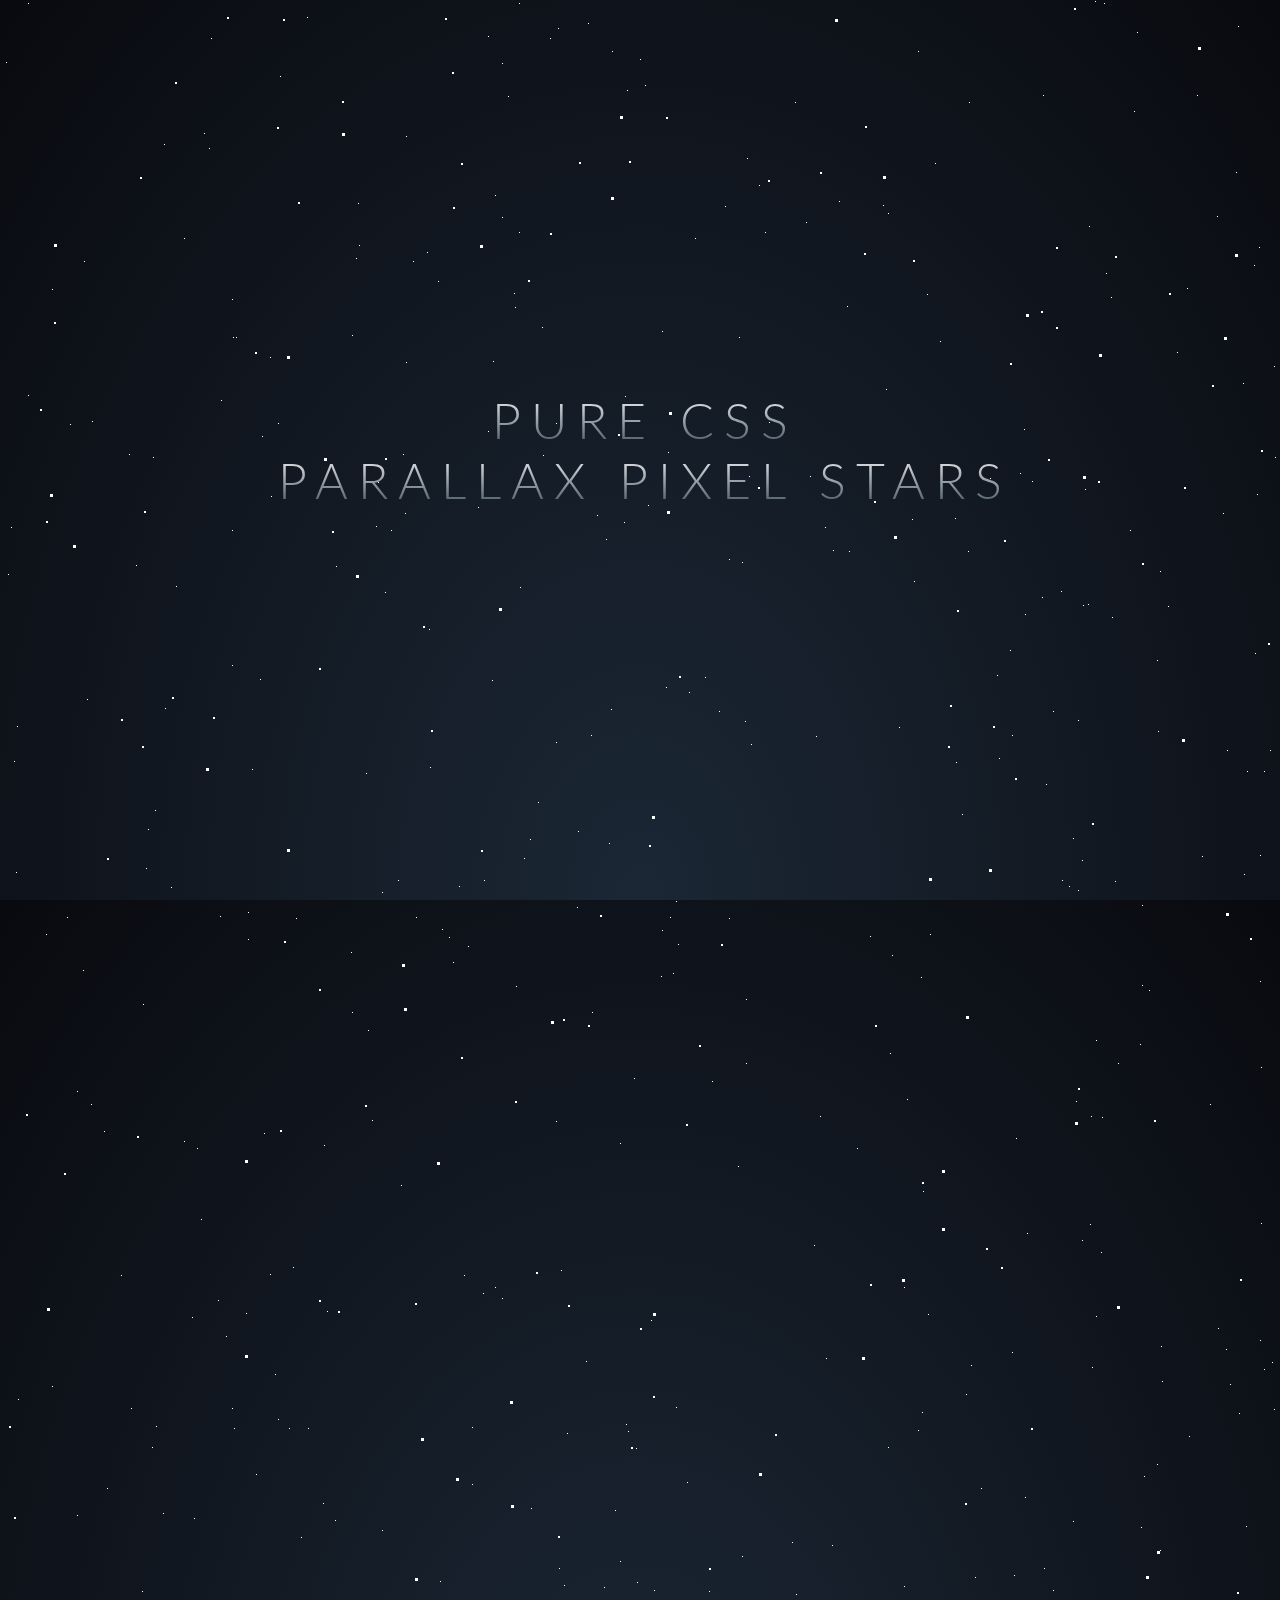
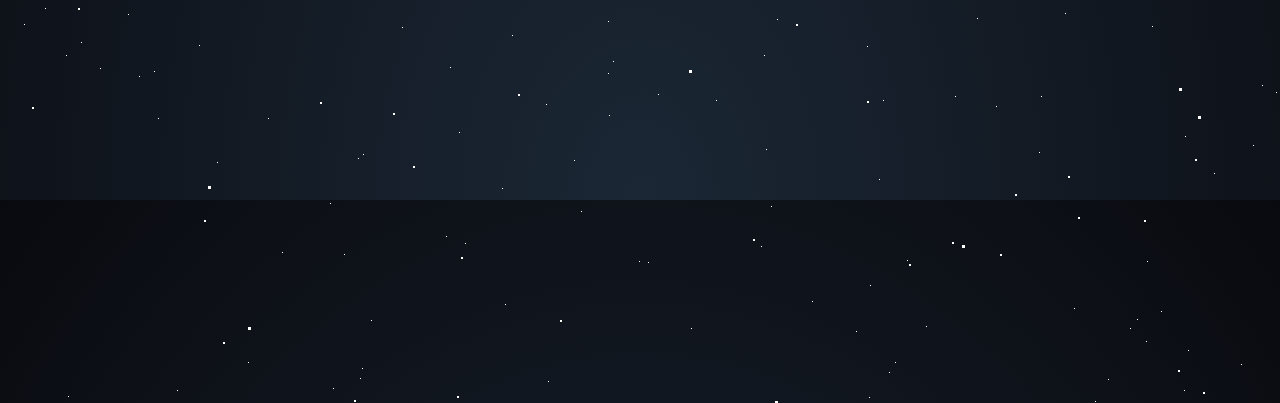
<file: par-stars/index.html>
<!DOCTYPE html>
<html >
  <head>
    <meta charset="UTF-8">
    <title>Parallax Star background in CSS</title>
    <script src="http://s.codepen.io/assets/libs/modernizr.js" type="text/javascript"></script>


    
    <link rel="stylesheet" href="css/normalize.css">

    
        <style>
      /* NOTE: The styles were added inline because Prefixfree needs access to your styles and they must be inlined if they are on local disk! */
      html {
  height: 100%;
  background: radial-gradient(ellipse at bottom, #1b2735 0%, #090a0f 100%);
  overflow: hidden;
}

#stars {
  width: 1px;
  height: 1px;
  background: transparent;
  box-shadow: 1685px 899px #FFF , 1188px 1950px #FFF , 1137px 32px #FFF , 1096px 1316px #FFF , 1997px 181px #FFF , 52px 1386px #FFF , 139px 1676px #FFF , 648px 1862px #FFF , 542px 327px #FFF , 742px 1556px #FFF , 1372px 207px #FFF , 359px 245px #FFF , 1535px 1487px #FFF , 1343px 1574px #FFF , 1108px 1979px #FFF , 628px 1431px #FFF , 1073px 838px #FFF , 729px 559px #FFF , 472px 1484px #FFF , 975px 1577px #FFF , 1584px 859px #FFF , 962px 814px #FFF , 1104px 3px #FFF , 1989px 1690px #FFF , 278px 1419px #FFF , 1157px 660px #FFF , 163px 1513px #FFF , 1044px 1568px #FFF , 1667px 221px #FFF , 890px 1053px #FFF , 226px 1336px #FFF , 1106px 273px #FFF , 1158px 731px #FFF , 1576px 1991px #FFF , 676px 901px #FFF , 613px 1661px #FFF , 833px 550px #FFF , 640px 59px #FFF , 591px 735px #FFF , 1921px 970px #FFF , 104px 1131px #FFF , 1894px 161px #FFF , 578px 831px #FFF , 1357px 309px #FFF , 264px 1133px #FFF , 148px 829px #FFF , 478px 507px #FFF , 1945px 1407px #FFF , 1777px 108px #FFF , 1947px 186px #FFF , 670px 917px #FFF , 1331px 1972px #FFF , 1317px 307px #FFF , 608px 1673px #FFF , 1157px 1464px #FFF , 1760px 782px #FFF , 615px 1510px #FFF , 1046px 784px #FFF , 289px 1428px #FFF , 1851px 1948px #FFF , 899px 727px #FFF , 1958px 1758px #FFF , 1073px 1521px #FFF , 1130px 530px #FFF , 729px 918px #FFF , 520px 587px #FFF , 1361px 1767px #FFF , 926px 1926px #FFF , 442px 929px #FFF , 382px 1530px #FFF , 1551px 1982px #FFF , 308px 1428px #FFF , 1484px 1428px #FFF , 1898px 1798px #FFF , 1324px 1682px #FFF , 143px 1004px #FFF , 1236px 172px #FFF , 1672px 1744px #FFF , 1243px 383px #FFF , 301px 1537px #FFF , 358px 1758px #FFF , 1783px 371px #FFF , 502px 1788px #FFF , 84px 261px #FFF , 1319px 175px #FFF , 11px 527px #FFF , 1460px 642px #FFF , 1062px 880px #FFF , 1085px 489px #FFF , 795px 102px #FFF , 307px 17px #FFF , 524px 858px #FFF , 1931px 1158px #FFF , 1516px 1224px #FFF , 604px 1587px #FFF , 1342px 1321px #FFF , 1755px 1557px #FFF , 826px 1358px #FFF , 1032px 481px #FFF , 155px 810px #FFF , 1480px 1713px #FFF , 1623px 1322px #FFF , 165px 708px #FFF , 128px 1614px #FFF , 248px 939px #FFF , 335px 1520px #FFF , 606px 539px #FFF , 1293px 1492px #FFF , 636px 1448px #FFF , 1115px 881px #FFF , 176px 586px #FFF , 742px 562px #FFF , 164px 144px #FFF , 1210px 1104px #FFF , 1730px 1186px #FFF , 352px 1012px #FFF , 472px 1427px #FFF , 1967px 1810px #FFF , 1925px 995px #FFF , 232px 1408px #FFF , 639px 1861px #FFF , 100px 1668px #FFF , 1973px 1392px #FFF , 146px 868px #FFF , 921px 977px #FFF , 637px 1582px #FFF , 1828px 958px #FFF , 1411px 722px #FFF , 358px 203px #FFF , 1494px 330px #FFF , 1960px 86px #FFF , 1976px 1173px #FFF , 1091px 1116px #FFF , 999px 758px #FFF , 546px 1704px #FFF , 548px 1981px #FFF , 990px 478px #FFF , 1111px 297px #FFF , 483px 1293px #FFF , 1339px 42px #FFF , 427px 252px #FFF , 746px 999px #FFF , 402px 1627px #FFF , 634px 1078px #FFF , 270px 1274px #FFF , 1896px 1577px #FFF , 1187px 288px #FFF , 907px 1099px #FFF , 574px 1760px #FFF , 324px 1145px #FFF , 1262px 1685px #FFF , 1629px 365px #FFF , 611px 709px #FFF , 323px 1503px #FFF , 847px 306px #FFF , 857px 1148px #FFF , 330px 1803px #FFF , 154px 1671px #FFF , 92px 421px #FFF , 922px 1412px #FFF , 1887px 303px #FFF , 464px 1275px #FFF , 1270px 750px #FFF , 746px 1063px #FFF , 739px 337px #FFF , 1521px 646px #FFF , 907px 1860px #FFF , 1238px 26px #FFF , 662px 331px #FFF , 91px 1104px #FFF , 940px 341px #FFF , 867px 1646px #FFF , 825px 527px #FFF , 153px 457px #FFF , 1160px 1550px #FFF , 1524px 1808px #FFF , 1631px 484px #FFF , 1549px 1257px #FFF , 1112px 617px #FFF , 609px 1715px #FFF , 1821px 1356px #FFF , 1916px 505px #FFF , 1604px 1950px #FFF , 1149px 990px #FFF , 530px 839px #FFF , 465px 1843px #FFF , 1735px 1541px #FFF , 220px 916px #FFF , 738px 1166px #FFF , 385px 592px #FFF , 564px 1585px #FFF , 1979px 1199px #FFF , 1840px 731px #FFF , 142px 1591px #FFF , 597px 515px #FFF , 1276px 1692px #FFF , 1294px 1671px #FFF , 1381px 604px #FFF , 1785px 1601px #FFF , 177px 1990px #FFF , 658px 1694px #FFF , 282px 1852px #FFF , 1041px 1696px #FFF , 879px 1779px #FFF , 977px 1618px #FFF , 508px 96px #FFF , 514px 293px #FFF , 260px 679px #FFF , 362px 1968px #FFF , 769px 422px #FFF , 689px 408px #FFF , 218px 1300px #FFF , 956px 762px #FFF , 816px 736px #FFF , 77px 1515px #FFF , 556px 423px #FFF , 1247px 771px #FFF , 712px 1081px #FFF , 1538px 1562px #FFF , 651px 1320px #FFF , 519px 3px #FFF , 1367px 982px #FFF , 930px 934px #FFF , 1615px 225px #FFF , 83px 970px #FFF , 1118px 1063px #FFF , 199px 1645px #FFF , 1101px 1252px #FFF , 1334px 106px #FFF , 1744px 1808px #FFF , 493px 361px #FFF , 1796px 1391px #FFF , 719px 711px #FFF , 1741px 895px #FFF , 1142px 985px #FFF , 1053px 711px #FFF , 661px 976px #FFF , 1095px 1px #FFF , 1874px 1552px #FFF , 869px 1997px #FFF , 1713px 1571px #FFF , 806px 222px #FFF , 1574px 1851px #FFF , 1147px 1861px #FFF , 459px 1732px #FFF , 1140px 1044px #FFF , 745px 721px #FFF , 1644px 1661px #FFF , 1686px 929px #FFF , 1274px 1409px #FFF , 1595px 82px #FFF , 270px 357px #FFF , 1260px 981px #FFF , 1253px 1745px #FFF , 556px 742px #FFF , 1399px 1111px #FFF , 1241px 1964px #FFF , 488px 431px #FFF , 577px 907px #FFF , 1246px 1526px #FFF , 1043px 95px #FFF , 1723px 504px #FFF , 1731px 1844px #FFF , 363px 1754px #FFF , 438px 281px #FFF , 1343px 87px #FFF , 1230px 1384px #FFF , 1715px 1812px #FFF , 1407px 564px #FFF , 1599px 824px #FFF , 620px 1143px #FFF , 1042px 597px #FFF , 543px 455px #FFF , 1347px 190px #FFF , 1914px 527px #FFF , 391px 530px #FFF , 1712px 967px #FFF , 1587px 831px #FFF , 1970px 1992px #FFF , 1146px 1941px #FFF , 1538px 1512px #FFF , 1385px 989px #FFF , 1919px 213px #FFF , 1706px 1629px #FFF , 1283px 1256px #FFF , 515px 307px #FFF , 1144px 1476px #FFF , 1805px 1726px #FFF , 761px 1846px #FFF , 705px 677px #FFF , 1779px 1566px #FFF , 1016px 1138px #FFF , 1264px 1369px #FFF , 372px 1120px #FFF , 1141px 1527px #FFF , 608px 1621px #FFF , 1264px 771px #FFF , 1541px 317px #FFF , 849px 551px #FFF , 645px 85px #FFF , 1257px 494px #FFF , 1477px 319px #FFF , 1452px 1051px #FFF , 1082px 860px #FFF , 152px 1447px #FFF , 673px 973px #FFF , 66px 1655px #FFF , 1685px 1715px #FFF , 895px 1962px #FFF , 1969px 892px #FFF , 502px 217px #FFF , 588px 23px #FFF , 1202px 856px #FFF , 1710px 1528px #FFF , 1130px 1928px #FFF , 262px 436px #FFF , 136px 565px #FFF , 870px 936px #FFF , 1074px 1908px #FFF , 1311px 717px #FFF , 966px 1394px #FFF , 449px 937px #FFF , 1259px 247px #FFF , 1863px 858px #FFF , 725px 206px #FFF , 678px 944px #FFF , 1918px 1523px #FFF , 812px 1901px #FFF , 1984px 1859px #FFF , 87px 699px #FFF , 28px 395px #FFF , 217px 1762px #FFF , 405px 513px #FFF , 1945px 409px #FFF , 1438px 493px #FFF , 1244px 874px #FFF , 1039px 1752px #FFF , 870px 1885px #FFF , 1331px 72px #FFF , 1817px 1930px #FFF , 158px 1718px #FFF , 1415px 1224px #FFF , 1709px 842px #FFF , 129px 454px #FFF , 1161px 1346px #FFF , 495px 1287px #FFF , 45px 1608px #FFF , 1658px 1234px #FFF , 204px 133px #FFF , 171px 887px #FFF , 356px 258px #FFF , 280px 76px #FFF , 1545px 792px #FFF , 1822px 1549px #FFF , 450px 1667px #FFF , 296px 918px #FFF , 1088px 604px #FFF , 716px 1700px #FFF , 236px 337px #FFF , 197px 1148px #FFF , 46px 934px #FFF , 516px 986px #FFF , 892px 955px #FFF , 624px 522px #FFF , 248px 1962px #FFF , 550px 38px #FFF , 1698px 1338px #FFF , 488px 36px #FFF , 1835px 1331px #FFF , 558px 28px #FFF , 1289px 1682px #FFF , 997px 675px #FFF , 1272px 1362px #FFF , 1840px 1799px #FFF , 1919px 1707px #FFF , 747px 158px #FFF , 382px 892px #FFF , 278px 423px #FFF , 971px 1365px #FFF , 1978px 674px #FFF , 1812px 925px #FFF , 1347px 717px #FFF , 1653px 622px #FFF , 14px 761px #FFF , 1591px 1647px #FFF , 1482px 1519px #FFF , 1261px 1223px #FFF , 1025px 1497px #FFF , 378px 482px #FFF , 981px 1488px #FFF , 1053px 1590px #FFF , 1783px 894px #FFF , 625px 396px #FFF , 1864px 1985px #FFF , 1352px 395px #FFF , 996px 1706px #FFF , 969px 102px #FFF , 233px 337px #FFF , 886px 389px #FFF , 1458px 887px #FFF , 766px 1749px #FFF , 1545px 1935px #FFF , 484px 880px #FFF , 1420px 837px #FFF , 1025px 614px #FFF , 1217px 216px #FFF , 1728px 382px #FFF , 192px 1317px #FFF , 1673px 1903px #FFF , 1314px 1748px #FFF , 1404px 1123px #FFF , 211px 38px #FFF , 1142px 905px #FFF , 1443px 787px #FFF , 351px 952px #FFF , 1239px 1413px #FFF , 194px 1518px #FFF , 1308px 1231px #FFF , 1260px 1340px #FFF , 689px 692px #FFF , 1608px 174px #FFF , 1421px 958px #FFF , 446px 1836px #FFF , 271px 496px #FFF , 1876px 1096px #FFF , 1830px 456px #FFF , 1609px 1395px #FFF , 810px 476px #FFF , 759px 185px #FFF , 1303px 1050px #FFF , 556px 1121px #FFF , 1986px 1986px #FFF , 1302px 982px #FFF , 1712px 1597px #FFF , 1880px 1096px #FFF , 1020px 473px #FFF , 24px 1624px #FFF , 1854px 1612px #FFF , 764px 1655px #FFF , 1652px 297px #FFF , 360px 1978px #FFF , 668px 452px #FFF , 406px 362px #FFF , 403px 454px #FFF , 221px 400px #FFF , 883px 1700px #FFF , 184px 238px #FFF , 1686px 1595px #FFF , 1969px 697px #FFF , 1227px 750px #FFF , 1588px 1973px #FFF , 1896px 698px #FFF , 1938px 1909px #FFF , 502px 1298px #FFF , 1673px 553px #FFF , 918px 1430px #FFF , 248px 912px #FFF , 883px 205px #FFF , 505px 1904px #FFF , 559px 1568px #FFF , 1845px 1806px #FFF , 1012px 1352px #FFF , 1325px 884px #FFF , 928px 1314px #FFF , 620px 1561px #FFF , 1825px 1571px #FFF , 1717px 682px #FFF , 336px 566px #FFF , 918px 51px #FFF , 1525px 1704px #FFF , 67px 917px #FFF , 1831px 1815px #FFF , 581px 1811px #FFF , 1096px 1040px #FFF , 368px 1030px #FFF , 121px 1275px #FFF , 1940px 815px #FFF , 1189px 1436px #FFF , 567px 1433px #FFF , 1197px 95px #FFF , 1380px 1738px #FFF , 1664px 1066px #FFF , 1336px 1637px #FFF , 832px 1545px #FFF , 366px 773px #FFF , 1848px 1596px #FFF , 1889px 879px #FFF , 1767px 1660px #FFF , 1298px 295px #FFF , 401px 1185px #FFF , 538px 802px #FFF , 1853px 1068px #FFF , 8px 574px #FFF , 502px 63px #FFF , 968px 551px #FFF , 923px 1191px #FFF , 839px 201px #FFF , 376px 526px #FFF , 209px 148px #FFF , 81px 1642px #FFF , 1838px 1556px #FFF , 1878px 1387px #FFF , 914px 581px #FFF , 1645px 1253px #FFF , 1566px 1336px #FFF , 1908px 1899px #FFF , 1998px 1598px #FFF , 1291px 382px #FFF , 609px 843px #FFF , 1078px 720px #FFF , 430px 767px #FFF , 1896px 1844px #FFF , 1161px 1911px #FFF , 765px 232px #FFF , 1632px 497px #FFF , 1830px 508px #FFF , 796px 1594px #FFF , 77px 1091px #FFF , 246px 1313px #FFF , 398px 880px #FFF , 1014px 1575px #FFF , 1260px 855px #FFF , 28px 3px #FFF , 268px 1718px #FFF , 1984px 1776px #FFF , 955px 1696px #FFF , 1747px 1200px #FFF , 1386px 308px #FFF , 1493px 202px #FFF , 495px 195px #FFF , 1082px 1240px #FFF , 1771px 1961px #FFF , 1561px 1465px #FFF , 1717px 1323px #FFF , 1747px 361px #FFF , 201px 1219px #FFF , 561px 1270px #FFF , 468px 946px #FFF , 1184px 1990px #FFF , 1338px 1420px #FFF , 1432px 1266px #FFF , 1518px 540px #FFF , 912px 519px #FFF , 1907px 353px #FFF , 1214px 1773px #FFF , 654px 1590px #FFF , 416px 917px #FFF , 1743px 1183px #FFF , 512px 1635px #FFF , 1791px 660px #FFF , 1275px 457px #FFF , 1701px 1590px #FFF , 293px 1267px #FFF , 1864px 444px #FFF , 131px 1408px #FFF , 1884px 1104px #FFF , 1925px 335px #FFF , 1335px 1597px #FFF , 1951px 317px #FFF , 1638px 303px #FFF , 18px 1399px #FFF , 935px 163px #FFF , 691px 1928px #FFF , 1065px 1613px #FFF , 1951px 1299px #FFF , 1177px 352px #FFF , 459px 886px #FFF , 1012px 735px #FFF , 666px 687px #FFF , 6px 62px #FFF , 256px 1474px #FFF , 1089px 226px #FFF , 531px 1508px #FFF , 1965px 408px #FFF , 751px 744px #FFF , 1728px 624px #FFF , 889px 1972px #FFF , 814px 1245px #FFF , 612px 51px #FFF , 1255px 653px #FFF , 52px 289px #FFF , 709px 1591px #FFF , 1185px 1736px #FFF , 1152px 1626px #FFF , 1565px 1740px #FFF , 519px 232px #FFF , 352px 335px #FFF , 676px 1407px #FFF , 1623px 384px #FFF , 777px 1619px #FFF , 1744px 587px #FFF , 648px 505px #FFF , 1160px 571px #FFF , 1520px 1568px #FFF , 1261px 1067px #FFF , 413px 261px #FFF , 1719px 1472px #FFF , 1949px 1462px #FFF , 333px 1988px #FFF , 68px 1996px #FFF , 1918px 19px #FFF , 1669px 286px #FFF , 1168px 606px #FFF , 1771px 374px #FFF , 232px 665px #FFF , 17px 726px #FFF , 771px 1806px #FFF , 1254px 265px #FFF , 1825px 910px #FFF , 453px 962px #FFF , 695px 238px #FFF , 955px 518px #FFF , 1951px 1800px #FFF , 1519px 1733px #FFF , 888px 1447px #FFF , 1102px 1117px #FFF , 1288px 1121px #FFF , 927px 294px #FFF , 1010px 650px #FFF , 1912px 61px #FFF , 344px 1854px #FFF , 1335px 1903px #FFF , 586px 1361px #FFF , 1725px 469px #FFF , 156px 1426px #FFF , 1454px 34px #FFF , 1908px 363px #FFF , 1218px 1328px #FFF , 687px 1482px #FFF , 627px 90px #FFF , 904px 1287px #FFF , 1878px 1607px #FFF , 1467px 973px #FFF , 1685px 476px #FFF , 1645px 1696px #FFF , 888px 213px #FFF , 1400px 436px #FFF , 1702px 1629px #FFF , 232px 530px #FFF , 1560px 104px #FFF , 1568px 1765px #FFF , 1858px 1718px #FFF , 1024px 429px #FFF , 1502px 1025px #FFF , 440px 1581px #FFF , 492px 680px #FFF , 429px 629px #FFF , 1162px 1381px #FFF , 856px 1931px #FFF , 1027px 1233px #FFF , 107px 1488px #FFF , 1476px 1911px #FFF , 1092px 1367px #FFF , 234px 1428px #FFF , 1920px 1315px #FFF , 1841px 1638px #FFF , 820px 1116px #FFF , 70px 424px #FFF , 1069px 886px #FFF , 406px 136px #FFF , 1083px 605px #FFF , 275px 1374px #FFF , 16px 872px #FFF , 327px 1311px #FFF , 1846px 1174px #FFF , 1061px 591px #FFF , 1333px 1645px #FFF , 1078px 890px #FFF , 1402px 265px #FFF , 1940px 1762px #FFF , 1378px 964px #FFF , 1223px 513px #FFF , 1295px 1065px #FFF , 1076px 1101px #FFF , 1775px 1373px #FFF , 1986px 270px #FFF , 1134px 111px #FFF , 1463px 1823px #FFF , 1137px 1919px #FFF , 662px 930px #FFF , 1708px 1363px #FFF , 1850px 1284px #FFF , 1585px 780px #FFF , 792px 1542px #FFF , 1274px 366px #FFF , 252px 769px #FFF , 626px 1424px #FFF , 1090px 1224px #FFF , 1450px 830px #FFF , 1444px 1772px #FFF , 232px 299px #FFF , 184px 1141px #FFF , 1226px 1349px #FFF , 592px 1012px #FFF , 1710px 1895px #FFF , 904px 1586px #FFF , 371px 1920px #FFF , 749px 476px #FFF , 1377px 1761px #FFF , 1504px 476px #FFF;
  animation: animStar 50s linear infinite;
}
#stars:after {
  content: " ";
  position: absolute;
  top: 2000px;
  width: 1px;
  height: 1px;
  background: transparent;
  box-shadow: 1685px 899px #FFF , 1188px 1950px #FFF , 1137px 32px #FFF , 1096px 1316px #FFF , 1997px 181px #FFF , 52px 1386px #FFF , 139px 1676px #FFF , 648px 1862px #FFF , 542px 327px #FFF , 742px 1556px #FFF , 1372px 207px #FFF , 359px 245px #FFF , 1535px 1487px #FFF , 1343px 1574px #FFF , 1108px 1979px #FFF , 628px 1431px #FFF , 1073px 838px #FFF , 729px 559px #FFF , 472px 1484px #FFF , 975px 1577px #FFF , 1584px 859px #FFF , 962px 814px #FFF , 1104px 3px #FFF , 1989px 1690px #FFF , 278px 1419px #FFF , 1157px 660px #FFF , 163px 1513px #FFF , 1044px 1568px #FFF , 1667px 221px #FFF , 890px 1053px #FFF , 226px 1336px #FFF , 1106px 273px #FFF , 1158px 731px #FFF , 1576px 1991px #FFF , 676px 901px #FFF , 613px 1661px #FFF , 833px 550px #FFF , 640px 59px #FFF , 591px 735px #FFF , 1921px 970px #FFF , 104px 1131px #FFF , 1894px 161px #FFF , 578px 831px #FFF , 1357px 309px #FFF , 264px 1133px #FFF , 148px 829px #FFF , 478px 507px #FFF , 1945px 1407px #FFF , 1777px 108px #FFF , 1947px 186px #FFF , 670px 917px #FFF , 1331px 1972px #FFF , 1317px 307px #FFF , 608px 1673px #FFF , 1157px 1464px #FFF , 1760px 782px #FFF , 615px 1510px #FFF , 1046px 784px #FFF , 289px 1428px #FFF , 1851px 1948px #FFF , 899px 727px #FFF , 1958px 1758px #FFF , 1073px 1521px #FFF , 1130px 530px #FFF , 729px 918px #FFF , 520px 587px #FFF , 1361px 1767px #FFF , 926px 1926px #FFF , 442px 929px #FFF , 382px 1530px #FFF , 1551px 1982px #FFF , 308px 1428px #FFF , 1484px 1428px #FFF , 1898px 1798px #FFF , 1324px 1682px #FFF , 143px 1004px #FFF , 1236px 172px #FFF , 1672px 1744px #FFF , 1243px 383px #FFF , 301px 1537px #FFF , 358px 1758px #FFF , 1783px 371px #FFF , 502px 1788px #FFF , 84px 261px #FFF , 1319px 175px #FFF , 11px 527px #FFF , 1460px 642px #FFF , 1062px 880px #FFF , 1085px 489px #FFF , 795px 102px #FFF , 307px 17px #FFF , 524px 858px #FFF , 1931px 1158px #FFF , 1516px 1224px #FFF , 604px 1587px #FFF , 1342px 1321px #FFF , 1755px 1557px #FFF , 826px 1358px #FFF , 1032px 481px #FFF , 155px 810px #FFF , 1480px 1713px #FFF , 1623px 1322px #FFF , 165px 708px #FFF , 128px 1614px #FFF , 248px 939px #FFF , 335px 1520px #FFF , 606px 539px #FFF , 1293px 1492px #FFF , 636px 1448px #FFF , 1115px 881px #FFF , 176px 586px #FFF , 742px 562px #FFF , 164px 144px #FFF , 1210px 1104px #FFF , 1730px 1186px #FFF , 352px 1012px #FFF , 472px 1427px #FFF , 1967px 1810px #FFF , 1925px 995px #FFF , 232px 1408px #FFF , 639px 1861px #FFF , 100px 1668px #FFF , 1973px 1392px #FFF , 146px 868px #FFF , 921px 977px #FFF , 637px 1582px #FFF , 1828px 958px #FFF , 1411px 722px #FFF , 358px 203px #FFF , 1494px 330px #FFF , 1960px 86px #FFF , 1976px 1173px #FFF , 1091px 1116px #FFF , 999px 758px #FFF , 546px 1704px #FFF , 548px 1981px #FFF , 990px 478px #FFF , 1111px 297px #FFF , 483px 1293px #FFF , 1339px 42px #FFF , 427px 252px #FFF , 746px 999px #FFF , 402px 1627px #FFF , 634px 1078px #FFF , 270px 1274px #FFF , 1896px 1577px #FFF , 1187px 288px #FFF , 907px 1099px #FFF , 574px 1760px #FFF , 324px 1145px #FFF , 1262px 1685px #FFF , 1629px 365px #FFF , 611px 709px #FFF , 323px 1503px #FFF , 847px 306px #FFF , 857px 1148px #FFF , 330px 1803px #FFF , 154px 1671px #FFF , 92px 421px #FFF , 922px 1412px #FFF , 1887px 303px #FFF , 464px 1275px #FFF , 1270px 750px #FFF , 746px 1063px #FFF , 739px 337px #FFF , 1521px 646px #FFF , 907px 1860px #FFF , 1238px 26px #FFF , 662px 331px #FFF , 91px 1104px #FFF , 940px 341px #FFF , 867px 1646px #FFF , 825px 527px #FFF , 153px 457px #FFF , 1160px 1550px #FFF , 1524px 1808px #FFF , 1631px 484px #FFF , 1549px 1257px #FFF , 1112px 617px #FFF , 609px 1715px #FFF , 1821px 1356px #FFF , 1916px 505px #FFF , 1604px 1950px #FFF , 1149px 990px #FFF , 530px 839px #FFF , 465px 1843px #FFF , 1735px 1541px #FFF , 220px 916px #FFF , 738px 1166px #FFF , 385px 592px #FFF , 564px 1585px #FFF , 1979px 1199px #FFF , 1840px 731px #FFF , 142px 1591px #FFF , 597px 515px #FFF , 1276px 1692px #FFF , 1294px 1671px #FFF , 1381px 604px #FFF , 1785px 1601px #FFF , 177px 1990px #FFF , 658px 1694px #FFF , 282px 1852px #FFF , 1041px 1696px #FFF , 879px 1779px #FFF , 977px 1618px #FFF , 508px 96px #FFF , 514px 293px #FFF , 260px 679px #FFF , 362px 1968px #FFF , 769px 422px #FFF , 689px 408px #FFF , 218px 1300px #FFF , 956px 762px #FFF , 816px 736px #FFF , 77px 1515px #FFF , 556px 423px #FFF , 1247px 771px #FFF , 712px 1081px #FFF , 1538px 1562px #FFF , 651px 1320px #FFF , 519px 3px #FFF , 1367px 982px #FFF , 930px 934px #FFF , 1615px 225px #FFF , 83px 970px #FFF , 1118px 1063px #FFF , 199px 1645px #FFF , 1101px 1252px #FFF , 1334px 106px #FFF , 1744px 1808px #FFF , 493px 361px #FFF , 1796px 1391px #FFF , 719px 711px #FFF , 1741px 895px #FFF , 1142px 985px #FFF , 1053px 711px #FFF , 661px 976px #FFF , 1095px 1px #FFF , 1874px 1552px #FFF , 869px 1997px #FFF , 1713px 1571px #FFF , 806px 222px #FFF , 1574px 1851px #FFF , 1147px 1861px #FFF , 459px 1732px #FFF , 1140px 1044px #FFF , 745px 721px #FFF , 1644px 1661px #FFF , 1686px 929px #FFF , 1274px 1409px #FFF , 1595px 82px #FFF , 270px 357px #FFF , 1260px 981px #FFF , 1253px 1745px #FFF , 556px 742px #FFF , 1399px 1111px #FFF , 1241px 1964px #FFF , 488px 431px #FFF , 577px 907px #FFF , 1246px 1526px #FFF , 1043px 95px #FFF , 1723px 504px #FFF , 1731px 1844px #FFF , 363px 1754px #FFF , 438px 281px #FFF , 1343px 87px #FFF , 1230px 1384px #FFF , 1715px 1812px #FFF , 1407px 564px #FFF , 1599px 824px #FFF , 620px 1143px #FFF , 1042px 597px #FFF , 543px 455px #FFF , 1347px 190px #FFF , 1914px 527px #FFF , 391px 530px #FFF , 1712px 967px #FFF , 1587px 831px #FFF , 1970px 1992px #FFF , 1146px 1941px #FFF , 1538px 1512px #FFF , 1385px 989px #FFF , 1919px 213px #FFF , 1706px 1629px #FFF , 1283px 1256px #FFF , 515px 307px #FFF , 1144px 1476px #FFF , 1805px 1726px #FFF , 761px 1846px #FFF , 705px 677px #FFF , 1779px 1566px #FFF , 1016px 1138px #FFF , 1264px 1369px #FFF , 372px 1120px #FFF , 1141px 1527px #FFF , 608px 1621px #FFF , 1264px 771px #FFF , 1541px 317px #FFF , 849px 551px #FFF , 645px 85px #FFF , 1257px 494px #FFF , 1477px 319px #FFF , 1452px 1051px #FFF , 1082px 860px #FFF , 152px 1447px #FFF , 673px 973px #FFF , 66px 1655px #FFF , 1685px 1715px #FFF , 895px 1962px #FFF , 1969px 892px #FFF , 502px 217px #FFF , 588px 23px #FFF , 1202px 856px #FFF , 1710px 1528px #FFF , 1130px 1928px #FFF , 262px 436px #FFF , 136px 565px #FFF , 870px 936px #FFF , 1074px 1908px #FFF , 1311px 717px #FFF , 966px 1394px #FFF , 449px 937px #FFF , 1259px 247px #FFF , 1863px 858px #FFF , 725px 206px #FFF , 678px 944px #FFF , 1918px 1523px #FFF , 812px 1901px #FFF , 1984px 1859px #FFF , 87px 699px #FFF , 28px 395px #FFF , 217px 1762px #FFF , 405px 513px #FFF , 1945px 409px #FFF , 1438px 493px #FFF , 1244px 874px #FFF , 1039px 1752px #FFF , 870px 1885px #FFF , 1331px 72px #FFF , 1817px 1930px #FFF , 158px 1718px #FFF , 1415px 1224px #FFF , 1709px 842px #FFF , 129px 454px #FFF , 1161px 1346px #FFF , 495px 1287px #FFF , 45px 1608px #FFF , 1658px 1234px #FFF , 204px 133px #FFF , 171px 887px #FFF , 356px 258px #FFF , 280px 76px #FFF , 1545px 792px #FFF , 1822px 1549px #FFF , 450px 1667px #FFF , 296px 918px #FFF , 1088px 604px #FFF , 716px 1700px #FFF , 236px 337px #FFF , 197px 1148px #FFF , 46px 934px #FFF , 516px 986px #FFF , 892px 955px #FFF , 624px 522px #FFF , 248px 1962px #FFF , 550px 38px #FFF , 1698px 1338px #FFF , 488px 36px #FFF , 1835px 1331px #FFF , 558px 28px #FFF , 1289px 1682px #FFF , 997px 675px #FFF , 1272px 1362px #FFF , 1840px 1799px #FFF , 1919px 1707px #FFF , 747px 158px #FFF , 382px 892px #FFF , 278px 423px #FFF , 971px 1365px #FFF , 1978px 674px #FFF , 1812px 925px #FFF , 1347px 717px #FFF , 1653px 622px #FFF , 14px 761px #FFF , 1591px 1647px #FFF , 1482px 1519px #FFF , 1261px 1223px #FFF , 1025px 1497px #FFF , 378px 482px #FFF , 981px 1488px #FFF , 1053px 1590px #FFF , 1783px 894px #FFF , 625px 396px #FFF , 1864px 1985px #FFF , 1352px 395px #FFF , 996px 1706px #FFF , 969px 102px #FFF , 233px 337px #FFF , 886px 389px #FFF , 1458px 887px #FFF , 766px 1749px #FFF , 1545px 1935px #FFF , 484px 880px #FFF , 1420px 837px #FFF , 1025px 614px #FFF , 1217px 216px #FFF , 1728px 382px #FFF , 192px 1317px #FFF , 1673px 1903px #FFF , 1314px 1748px #FFF , 1404px 1123px #FFF , 211px 38px #FFF , 1142px 905px #FFF , 1443px 787px #FFF , 351px 952px #FFF , 1239px 1413px #FFF , 194px 1518px #FFF , 1308px 1231px #FFF , 1260px 1340px #FFF , 689px 692px #FFF , 1608px 174px #FFF , 1421px 958px #FFF , 446px 1836px #FFF , 271px 496px #FFF , 1876px 1096px #FFF , 1830px 456px #FFF , 1609px 1395px #FFF , 810px 476px #FFF , 759px 185px #FFF , 1303px 1050px #FFF , 556px 1121px #FFF , 1986px 1986px #FFF , 1302px 982px #FFF , 1712px 1597px #FFF , 1880px 1096px #FFF , 1020px 473px #FFF , 24px 1624px #FFF , 1854px 1612px #FFF , 764px 1655px #FFF , 1652px 297px #FFF , 360px 1978px #FFF , 668px 452px #FFF , 406px 362px #FFF , 403px 454px #FFF , 221px 400px #FFF , 883px 1700px #FFF , 184px 238px #FFF , 1686px 1595px #FFF , 1969px 697px #FFF , 1227px 750px #FFF , 1588px 1973px #FFF , 1896px 698px #FFF , 1938px 1909px #FFF , 502px 1298px #FFF , 1673px 553px #FFF , 918px 1430px #FFF , 248px 912px #FFF , 883px 205px #FFF , 505px 1904px #FFF , 559px 1568px #FFF , 1845px 1806px #FFF , 1012px 1352px #FFF , 1325px 884px #FFF , 928px 1314px #FFF , 620px 1561px #FFF , 1825px 1571px #FFF , 1717px 682px #FFF , 336px 566px #FFF , 918px 51px #FFF , 1525px 1704px #FFF , 67px 917px #FFF , 1831px 1815px #FFF , 581px 1811px #FFF , 1096px 1040px #FFF , 368px 1030px #FFF , 121px 1275px #FFF , 1940px 815px #FFF , 1189px 1436px #FFF , 567px 1433px #FFF , 1197px 95px #FFF , 1380px 1738px #FFF , 1664px 1066px #FFF , 1336px 1637px #FFF , 832px 1545px #FFF , 366px 773px #FFF , 1848px 1596px #FFF , 1889px 879px #FFF , 1767px 1660px #FFF , 1298px 295px #FFF , 401px 1185px #FFF , 538px 802px #FFF , 1853px 1068px #FFF , 8px 574px #FFF , 502px 63px #FFF , 968px 551px #FFF , 923px 1191px #FFF , 839px 201px #FFF , 376px 526px #FFF , 209px 148px #FFF , 81px 1642px #FFF , 1838px 1556px #FFF , 1878px 1387px #FFF , 914px 581px #FFF , 1645px 1253px #FFF , 1566px 1336px #FFF , 1908px 1899px #FFF , 1998px 1598px #FFF , 1291px 382px #FFF , 609px 843px #FFF , 1078px 720px #FFF , 430px 767px #FFF , 1896px 1844px #FFF , 1161px 1911px #FFF , 765px 232px #FFF , 1632px 497px #FFF , 1830px 508px #FFF , 796px 1594px #FFF , 77px 1091px #FFF , 246px 1313px #FFF , 398px 880px #FFF , 1014px 1575px #FFF , 1260px 855px #FFF , 28px 3px #FFF , 268px 1718px #FFF , 1984px 1776px #FFF , 955px 1696px #FFF , 1747px 1200px #FFF , 1386px 308px #FFF , 1493px 202px #FFF , 495px 195px #FFF , 1082px 1240px #FFF , 1771px 1961px #FFF , 1561px 1465px #FFF , 1717px 1323px #FFF , 1747px 361px #FFF , 201px 1219px #FFF , 561px 1270px #FFF , 468px 946px #FFF , 1184px 1990px #FFF , 1338px 1420px #FFF , 1432px 1266px #FFF , 1518px 540px #FFF , 912px 519px #FFF , 1907px 353px #FFF , 1214px 1773px #FFF , 654px 1590px #FFF , 416px 917px #FFF , 1743px 1183px #FFF , 512px 1635px #FFF , 1791px 660px #FFF , 1275px 457px #FFF , 1701px 1590px #FFF , 293px 1267px #FFF , 1864px 444px #FFF , 131px 1408px #FFF , 1884px 1104px #FFF , 1925px 335px #FFF , 1335px 1597px #FFF , 1951px 317px #FFF , 1638px 303px #FFF , 18px 1399px #FFF , 935px 163px #FFF , 691px 1928px #FFF , 1065px 1613px #FFF , 1951px 1299px #FFF , 1177px 352px #FFF , 459px 886px #FFF , 1012px 735px #FFF , 666px 687px #FFF , 6px 62px #FFF , 256px 1474px #FFF , 1089px 226px #FFF , 531px 1508px #FFF , 1965px 408px #FFF , 751px 744px #FFF , 1728px 624px #FFF , 889px 1972px #FFF , 814px 1245px #FFF , 612px 51px #FFF , 1255px 653px #FFF , 52px 289px #FFF , 709px 1591px #FFF , 1185px 1736px #FFF , 1152px 1626px #FFF , 1565px 1740px #FFF , 519px 232px #FFF , 352px 335px #FFF , 676px 1407px #FFF , 1623px 384px #FFF , 777px 1619px #FFF , 1744px 587px #FFF , 648px 505px #FFF , 1160px 571px #FFF , 1520px 1568px #FFF , 1261px 1067px #FFF , 413px 261px #FFF , 1719px 1472px #FFF , 1949px 1462px #FFF , 333px 1988px #FFF , 68px 1996px #FFF , 1918px 19px #FFF , 1669px 286px #FFF , 1168px 606px #FFF , 1771px 374px #FFF , 232px 665px #FFF , 17px 726px #FFF , 771px 1806px #FFF , 1254px 265px #FFF , 1825px 910px #FFF , 453px 962px #FFF , 695px 238px #FFF , 955px 518px #FFF , 1951px 1800px #FFF , 1519px 1733px #FFF , 888px 1447px #FFF , 1102px 1117px #FFF , 1288px 1121px #FFF , 927px 294px #FFF , 1010px 650px #FFF , 1912px 61px #FFF , 344px 1854px #FFF , 1335px 1903px #FFF , 586px 1361px #FFF , 1725px 469px #FFF , 156px 1426px #FFF , 1454px 34px #FFF , 1908px 363px #FFF , 1218px 1328px #FFF , 687px 1482px #FFF , 627px 90px #FFF , 904px 1287px #FFF , 1878px 1607px #FFF , 1467px 973px #FFF , 1685px 476px #FFF , 1645px 1696px #FFF , 888px 213px #FFF , 1400px 436px #FFF , 1702px 1629px #FFF , 232px 530px #FFF , 1560px 104px #FFF , 1568px 1765px #FFF , 1858px 1718px #FFF , 1024px 429px #FFF , 1502px 1025px #FFF , 440px 1581px #FFF , 492px 680px #FFF , 429px 629px #FFF , 1162px 1381px #FFF , 856px 1931px #FFF , 1027px 1233px #FFF , 107px 1488px #FFF , 1476px 1911px #FFF , 1092px 1367px #FFF , 234px 1428px #FFF , 1920px 1315px #FFF , 1841px 1638px #FFF , 820px 1116px #FFF , 70px 424px #FFF , 1069px 886px #FFF , 406px 136px #FFF , 1083px 605px #FFF , 275px 1374px #FFF , 16px 872px #FFF , 327px 1311px #FFF , 1846px 1174px #FFF , 1061px 591px #FFF , 1333px 1645px #FFF , 1078px 890px #FFF , 1402px 265px #FFF , 1940px 1762px #FFF , 1378px 964px #FFF , 1223px 513px #FFF , 1295px 1065px #FFF , 1076px 1101px #FFF , 1775px 1373px #FFF , 1986px 270px #FFF , 1134px 111px #FFF , 1463px 1823px #FFF , 1137px 1919px #FFF , 662px 930px #FFF , 1708px 1363px #FFF , 1850px 1284px #FFF , 1585px 780px #FFF , 792px 1542px #FFF , 1274px 366px #FFF , 252px 769px #FFF , 626px 1424px #FFF , 1090px 1224px #FFF , 1450px 830px #FFF , 1444px 1772px #FFF , 232px 299px #FFF , 184px 1141px #FFF , 1226px 1349px #FFF , 592px 1012px #FFF , 1710px 1895px #FFF , 904px 1586px #FFF , 371px 1920px #FFF , 749px 476px #FFF , 1377px 1761px #FFF , 1504px 476px #FFF;
}

#stars2 {
  width: 2px;
  height: 2px;
  background: transparent;
  box-shadow: 1471px 855px #FFF , 909px 1863px #FFF , 1637px 1327px #FFF , 1098px 480px #FFF , 107px 857px #FFF , 1820px 1794px #FFF , 1383px 1187px #FFF , 699px 1044px #FFF , 1169px 292px #FFF , 1041px 310px #FFF , 461px 162px #FFF , 319px 988px #FFF , 338px 1310px #FFF , 1282px 1789px #FFF , 1879px 477px #FFF , 1683px 451px #FFF , 32px 1706px #FFF , 563px 1018px #FFF , 820px 171px #FFF , 1380px 969px #FFF , 1894px 898px #FFF , 393px 1712px #FFF , 1789px 405px #FFF , 721px 943px #FFF , 1516px 33px #FFF , 280px 1129px #FFF , 1965px 1893px #FFF , 1203px 1991px #FFF , 1291px 1595px #FFF , 536px 1271px #FFF , 950px 704px #FFF , 640px 1327px #FFF , 550px 232px #FFF , 600px 914px #FFF , 1010px 362px #FFF , 40px 408px #FFF , 1115px 255px #FFF , 1450px 1673px #FFF , 1949px 102px #FFF , 26px 1113px #FFF , 1092px 822px #FFF , 1864px 1848px #FFF , 423px 625px #FFF , 631px 1446px #FFF , 1285px 473px #FFF , 758px 486px #FFF , 1078px 1087px #FFF , 1440px 926px #FFF , 864px 252px #FFF , 1434px 551px #FFF , 1804px 747px #FFF , 865px 125px #FFF , 588px 1024px #FFF , 342px 100px #FFF , 1144px 1819px #FFF , 1402px 1295px #FFF , 1804px 158px #FFF , 952px 1841px #FFF , 1653px 1762px #FFF , 332px 530px #FFF , 568px 1304px #FFF , 1268px 642px #FFF , 1261px 449px #FFF , 867px 1700px #FFF , 528px 279px #FFF , 213px 716px #FFF , 461px 1056px #FFF , 1529px 343px #FFF , 481px 849px #FFF , 965px 1502px #FFF , 913px 259px #FFF , 227px 16px #FFF , 1340px 479px #FFF , 204px 1819px #FFF , 1390px 1953px #FFF , 1877px 1511px #FFF , 653px 1395px #FFF , 2000px 383px #FFF , 870px 1283px #FFF , 618px 433px #FFF , 1473px 1930px #FFF , 1068px 1775px #FFF , 1048px 458px #FFF , 172px 696px #FFF , 1849px 1110px #FFF , 1665px 530px #FFF , 1154px 1119px #FFF , 46px 520px #FFF , 284px 940px #FFF , 1654px 1104px #FFF , 1031px 1427px #FFF , 1335px 775px #FFF , 629px 160px #FFF , 753px 1838px #FFF , 445px 17px #FFF , 1772px 1142px #FFF , 1986px 1951px #FFF , 1237px 1591px #FFF , 518px 1693px #FFF , 1423px 498px #FFF , 140px 176px #FFF , 54px 321px #FFF , 768px 179px #FFF , 1074px 7px #FFF , 431px 729px #FFF , 948px 745px #FFF , 709px 1567px #FFF , 1629px 1269px #FFF , 1178px 1969px #FFF , 1788px 1704px #FFF , 1184px 486px #FFF , 993px 725px #FFF , 298px 201px #FFF , 1385px 1054px #FFF , 453px 206px #FFF , 1559px 1914px #FFF , 1835px 1148px #FFF , 1015px 1793px #FFF , 875px 1024px #FFF , 515px 1100px #FFF , 365px 1104px #FFF , 1056px 326px #FFF , 277px 126px #FFF , 121px 718px #FFF , 255px 351px #FFF , 1250px 937px #FFF , 1989px 712px #FFF , 957px 609px #FFF , 385px 457px #FFF , 461px 1856px #FFF , 1435px 1576px #FFF , 1894px 621px #FFF , 1917px 268px #FFF , 1630px 1452px #FFF , 1056px 246px #FFF , 649px 844px #FFF , 1846px 1698px #FFF , 1195px 1758px #FFF , 413px 1765px #FFF , 354px 1999px #FFF , 1426px 665px #FFF , 1820px 1227px #FFF , 1078px 1816px #FFF , 415px 1302px #FFF , 144px 510px #FFF , 679px 675px #FFF , 320px 1701px #FFF , 922px 1181px #FFF , 457px 1995px #FFF , 558px 1535px #FFF , 1479px 250px #FFF , 560px 1919px #FFF , 1212px 384px #FFF , 1608px 115px #FFF , 986px 1247px #FFF , 686px 1123px #FFF , 175px 81px #FFF , 796px 1623px #FFF , 319px 1299px #FFF , 1015px 777px #FFF , 64px 1172px #FFF , 1901px 331px #FFF , 9px 1425px #FFF , 452px 71px #FFF , 1386px 1439px #FFF , 1324px 726px #FFF , 1433px 1539px #FFF , 1770px 1538px #FFF , 666px 116px #FFF , 579px 161px #FFF , 1550px 1150px #FFF , 1004px 539px #FFF , 1723px 1888px #FFF , 1596px 926px #FFF , 223px 1941px #FFF , 1830px 692px #FFF , 137px 1135px #FFF , 1508px 1544px #FFF , 1524px 1128px #FFF , 1142px 562px #FFF , 283px 18px #FFF , 775px 1433px #FFF , 1240px 1278px #FFF , 1001px 1266px #FFF , 1519px 591px #FFF , 319px 667px #FFF , 1332px 1884px #FFF , 1762px 1759px #FFF , 142px 745px #FFF , 1758px 1244px #FFF , 874px 500px #FFF , 1836px 1732px #FFF , 1000px 1853px #FFF , 1526px 35px #FFF , 1555px 443px #FFF , 1515px 963px #FFF , 1509px 1974px #FFF , 1713px 1540px #FFF , 14px 1516px #FFF , 78px 1607px #FFF;
  animation: animStar 100s linear infinite;
}
#stars2:after {
  content: " ";
  position: absolute;
  top: 2000px;
  width: 2px;
  height: 2px;
  background: transparent;
  box-shadow: 1471px 855px #FFF , 909px 1863px #FFF , 1637px 1327px #FFF , 1098px 480px #FFF , 107px 857px #FFF , 1820px 1794px #FFF , 1383px 1187px #FFF , 699px 1044px #FFF , 1169px 292px #FFF , 1041px 310px #FFF , 461px 162px #FFF , 319px 988px #FFF , 338px 1310px #FFF , 1282px 1789px #FFF , 1879px 477px #FFF , 1683px 451px #FFF , 32px 1706px #FFF , 563px 1018px #FFF , 820px 171px #FFF , 1380px 969px #FFF , 1894px 898px #FFF , 393px 1712px #FFF , 1789px 405px #FFF , 721px 943px #FFF , 1516px 33px #FFF , 280px 1129px #FFF , 1965px 1893px #FFF , 1203px 1991px #FFF , 1291px 1595px #FFF , 536px 1271px #FFF , 950px 704px #FFF , 640px 1327px #FFF , 550px 232px #FFF , 600px 914px #FFF , 1010px 362px #FFF , 40px 408px #FFF , 1115px 255px #FFF , 1450px 1673px #FFF , 1949px 102px #FFF , 26px 1113px #FFF , 1092px 822px #FFF , 1864px 1848px #FFF , 423px 625px #FFF , 631px 1446px #FFF , 1285px 473px #FFF , 758px 486px #FFF , 1078px 1087px #FFF , 1440px 926px #FFF , 864px 252px #FFF , 1434px 551px #FFF , 1804px 747px #FFF , 865px 125px #FFF , 588px 1024px #FFF , 342px 100px #FFF , 1144px 1819px #FFF , 1402px 1295px #FFF , 1804px 158px #FFF , 952px 1841px #FFF , 1653px 1762px #FFF , 332px 530px #FFF , 568px 1304px #FFF , 1268px 642px #FFF , 1261px 449px #FFF , 867px 1700px #FFF , 528px 279px #FFF , 213px 716px #FFF , 461px 1056px #FFF , 1529px 343px #FFF , 481px 849px #FFF , 965px 1502px #FFF , 913px 259px #FFF , 227px 16px #FFF , 1340px 479px #FFF , 204px 1819px #FFF , 1390px 1953px #FFF , 1877px 1511px #FFF , 653px 1395px #FFF , 2000px 383px #FFF , 870px 1283px #FFF , 618px 433px #FFF , 1473px 1930px #FFF , 1068px 1775px #FFF , 1048px 458px #FFF , 172px 696px #FFF , 1849px 1110px #FFF , 1665px 530px #FFF , 1154px 1119px #FFF , 46px 520px #FFF , 284px 940px #FFF , 1654px 1104px #FFF , 1031px 1427px #FFF , 1335px 775px #FFF , 629px 160px #FFF , 753px 1838px #FFF , 445px 17px #FFF , 1772px 1142px #FFF , 1986px 1951px #FFF , 1237px 1591px #FFF , 518px 1693px #FFF , 1423px 498px #FFF , 140px 176px #FFF , 54px 321px #FFF , 768px 179px #FFF , 1074px 7px #FFF , 431px 729px #FFF , 948px 745px #FFF , 709px 1567px #FFF , 1629px 1269px #FFF , 1178px 1969px #FFF , 1788px 1704px #FFF , 1184px 486px #FFF , 993px 725px #FFF , 298px 201px #FFF , 1385px 1054px #FFF , 453px 206px #FFF , 1559px 1914px #FFF , 1835px 1148px #FFF , 1015px 1793px #FFF , 875px 1024px #FFF , 515px 1100px #FFF , 365px 1104px #FFF , 1056px 326px #FFF , 277px 126px #FFF , 121px 718px #FFF , 255px 351px #FFF , 1250px 937px #FFF , 1989px 712px #FFF , 957px 609px #FFF , 385px 457px #FFF , 461px 1856px #FFF , 1435px 1576px #FFF , 1894px 621px #FFF , 1917px 268px #FFF , 1630px 1452px #FFF , 1056px 246px #FFF , 649px 844px #FFF , 1846px 1698px #FFF , 1195px 1758px #FFF , 413px 1765px #FFF , 354px 1999px #FFF , 1426px 665px #FFF , 1820px 1227px #FFF , 1078px 1816px #FFF , 415px 1302px #FFF , 144px 510px #FFF , 679px 675px #FFF , 320px 1701px #FFF , 922px 1181px #FFF , 457px 1995px #FFF , 558px 1535px #FFF , 1479px 250px #FFF , 560px 1919px #FFF , 1212px 384px #FFF , 1608px 115px #FFF , 986px 1247px #FFF , 686px 1123px #FFF , 175px 81px #FFF , 796px 1623px #FFF , 319px 1299px #FFF , 1015px 777px #FFF , 64px 1172px #FFF , 1901px 331px #FFF , 9px 1425px #FFF , 452px 71px #FFF , 1386px 1439px #FFF , 1324px 726px #FFF , 1433px 1539px #FFF , 1770px 1538px #FFF , 666px 116px #FFF , 579px 161px #FFF , 1550px 1150px #FFF , 1004px 539px #FFF , 1723px 1888px #FFF , 1596px 926px #FFF , 223px 1941px #FFF , 1830px 692px #FFF , 137px 1135px #FFF , 1508px 1544px #FFF , 1524px 1128px #FFF , 1142px 562px #FFF , 283px 18px #FFF , 775px 1433px #FFF , 1240px 1278px #FFF , 1001px 1266px #FFF , 1519px 591px #FFF , 319px 667px #FFF , 1332px 1884px #FFF , 1762px 1759px #FFF , 142px 745px #FFF , 1758px 1244px #FFF , 874px 500px #FFF , 1836px 1732px #FFF , 1000px 1853px #FFF , 1526px 35px #FFF , 1555px 443px #FFF , 1515px 963px #FFF , 1509px 1974px #FFF , 1713px 1540px #FFF , 14px 1516px #FFF , 78px 1607px #FFF;
}

#stars3 {
  width: 3px;
  height: 3px;
  background: transparent;
  box-shadow: 73px 542px #FFF , 611px 194px #FFF , 1827px 1402px #FFF , 835px 16px #FFF , 1179px 1685px #FFF , 1950px 1106px #FFF , 1785px 1721px #FFF , 1425px 1628px #FFF , 1099px 351px #FFF , 652px 813px #FFF , 902px 1276px #FFF , 1600px 1286px #FFF , 1947px 1881px #FFF , 1961px 672px #FFF , 421px 1435px #FFF , 248px 1924px #FFF , 342px 130px #FFF , 1895px 1716px #FFF , 966px 1013px #FFF , 402px 961px #FFF , 620px 113px #FFF , 1817px 1131px #FFF , 1224px 334px #FFF , 942px 1167px #FFF , 1975px 1px #FFF , 499px 605px #FFF , 208px 1783px #FFF , 775px 1998px #FFF , 1083px 473px #FFF , 1556px 307px #FFF , 1146px 1573px #FFF , 883px 173px #FFF , 206px 765px #FFF , 989px 866px #FFF , 1550px 46px #FFF , 689px 1667px #FFF , 1182px 736px #FFF , 1990px 1601px #FFF , 510px 1398px #FFF , 1930px 433px #FFF , 1732px 478px #FFF , 1672px 1945px #FFF , 456px 1475px #FFF , 54px 241px #FFF , 1713px 1672px #FFF , 415px 1575px #FFF , 1348px 1237px #FFF , 1455px 1594px #FFF , 1351px 927px #FFF , 511px 1502px #FFF , 356px 572px #FFF , 894px 533px #FFF , 1631px 580px #FFF , 245px 1157px #FFF , 962px 1842px #FFF , 1075px 1119px #FFF , 669px 409px #FFF , 1497px 537px #FFF , 653px 1310px #FFF , 1814px 717px #FFF , 1702px 724px #FFF , 480px 242px #FFF , 287px 353px #FFF , 1235px 251px #FFF , 50px 491px #FFF , 324px 455px #FFF , 1226px 910px #FFF , 759px 1470px #FFF , 667px 508px #FFF , 1555px 43px #FFF , 1681px 1558px #FFF , 1361px 624px #FFF , 862px 1354px #FFF , 245px 1352px #FFF , 929px 875px #FFF , 1318px 678px #FFF , 1606px 1887px #FFF , 404px 1005px #FFF , 1703px 1207px #FFF , 1823px 80px #FFF , 1930px 172px #FFF , 1622px 1341px #FFF , 287px 846px #FFF , 47px 1305px #FFF , 1157px 1548px #FFF , 437px 1159px #FFF , 1733px 1508px #FFF , 1381px 281px #FFF , 1198px 1713px #FFF , 1867px 1760px #FFF , 1547px 776px #FFF , 1376px 225px #FFF , 942px 1225px #FFF , 1117px 1303px #FFF , 1745px 1081px #FFF , 1026px 311px #FFF , 1741px 1199px #FFF , 1198px 44px #FFF , 1500px 962px #FFF , 551px 1018px #FFF;
  animation: animStar 150s linear infinite;
}
#stars3:after {
  content: " ";
  position: absolute;
  top: 2000px;
  width: 3px;
  height: 3px;
  background: transparent;
  box-shadow: 73px 542px #FFF , 611px 194px #FFF , 1827px 1402px #FFF , 835px 16px #FFF , 1179px 1685px #FFF , 1950px 1106px #FFF , 1785px 1721px #FFF , 1425px 1628px #FFF , 1099px 351px #FFF , 652px 813px #FFF , 902px 1276px #FFF , 1600px 1286px #FFF , 1947px 1881px #FFF , 1961px 672px #FFF , 421px 1435px #FFF , 248px 1924px #FFF , 342px 130px #FFF , 1895px 1716px #FFF , 966px 1013px #FFF , 402px 961px #FFF , 620px 113px #FFF , 1817px 1131px #FFF , 1224px 334px #FFF , 942px 1167px #FFF , 1975px 1px #FFF , 499px 605px #FFF , 208px 1783px #FFF , 775px 1998px #FFF , 1083px 473px #FFF , 1556px 307px #FFF , 1146px 1573px #FFF , 883px 173px #FFF , 206px 765px #FFF , 989px 866px #FFF , 1550px 46px #FFF , 689px 1667px #FFF , 1182px 736px #FFF , 1990px 1601px #FFF , 510px 1398px #FFF , 1930px 433px #FFF , 1732px 478px #FFF , 1672px 1945px #FFF , 456px 1475px #FFF , 54px 241px #FFF , 1713px 1672px #FFF , 415px 1575px #FFF , 1348px 1237px #FFF , 1455px 1594px #FFF , 1351px 927px #FFF , 511px 1502px #FFF , 356px 572px #FFF , 894px 533px #FFF , 1631px 580px #FFF , 245px 1157px #FFF , 962px 1842px #FFF , 1075px 1119px #FFF , 669px 409px #FFF , 1497px 537px #FFF , 653px 1310px #FFF , 1814px 717px #FFF , 1702px 724px #FFF , 480px 242px #FFF , 287px 353px #FFF , 1235px 251px #FFF , 50px 491px #FFF , 324px 455px #FFF , 1226px 910px #FFF , 759px 1470px #FFF , 667px 508px #FFF , 1555px 43px #FFF , 1681px 1558px #FFF , 1361px 624px #FFF , 862px 1354px #FFF , 245px 1352px #FFF , 929px 875px #FFF , 1318px 678px #FFF , 1606px 1887px #FFF , 404px 1005px #FFF , 1703px 1207px #FFF , 1823px 80px #FFF , 1930px 172px #FFF , 1622px 1341px #FFF , 287px 846px #FFF , 47px 1305px #FFF , 1157px 1548px #FFF , 437px 1159px #FFF , 1733px 1508px #FFF , 1381px 281px #FFF , 1198px 1713px #FFF , 1867px 1760px #FFF , 1547px 776px #FFF , 1376px 225px #FFF , 942px 1225px #FFF , 1117px 1303px #FFF , 1745px 1081px #FFF , 1026px 311px #FFF , 1741px 1199px #FFF , 1198px 44px #FFF , 1500px 962px #FFF , 551px 1018px #FFF;
}

#title {
  position: absolute;
  top: 50%;
  left: 0;
  right: 0;
  color: #FFF;
  text-align: center;
  font-family: "lato", sans-serif;
  font-weight: 300;
  font-size: 50px;
  letter-spacing: 10px;
  margin-top: -60px;
  padding-left: 10px;
}
#title span {
  background: -webkit-linear-gradient(white, #38495a);
  -webkit-background-clip: text;
  -webkit-text-fill-color: transparent;
}

@keyframes animStar {
  from {
    transform: translateY(0px);
  }
  to {
    transform: translateY(-2000px);
  }
}

    </style>

    
        <script src="js/prefixfree.min.js"></script>

    
  </head>

  <body>

    <link href='http://fonts.googleapis.com/css?family=Lato:300,400,700' rel='stylesheet' type='text/css'>
<div id='stars'></div>
<div id='stars2'></div>
<div id='stars3'></div>
<div id='title'>
  <span>
    PURE CSS
  </span>
  <br>
  <span>
    PARALLAX PIXEL STARS
  </span>
</div>
    <script src='http://cdnjs.cloudflare.com/ajax/libs/jquery/2.1.3/jquery.min.js'></script>

        <script src="js/index.js"></script>

    
    
    
  </body>
</html>
</file>
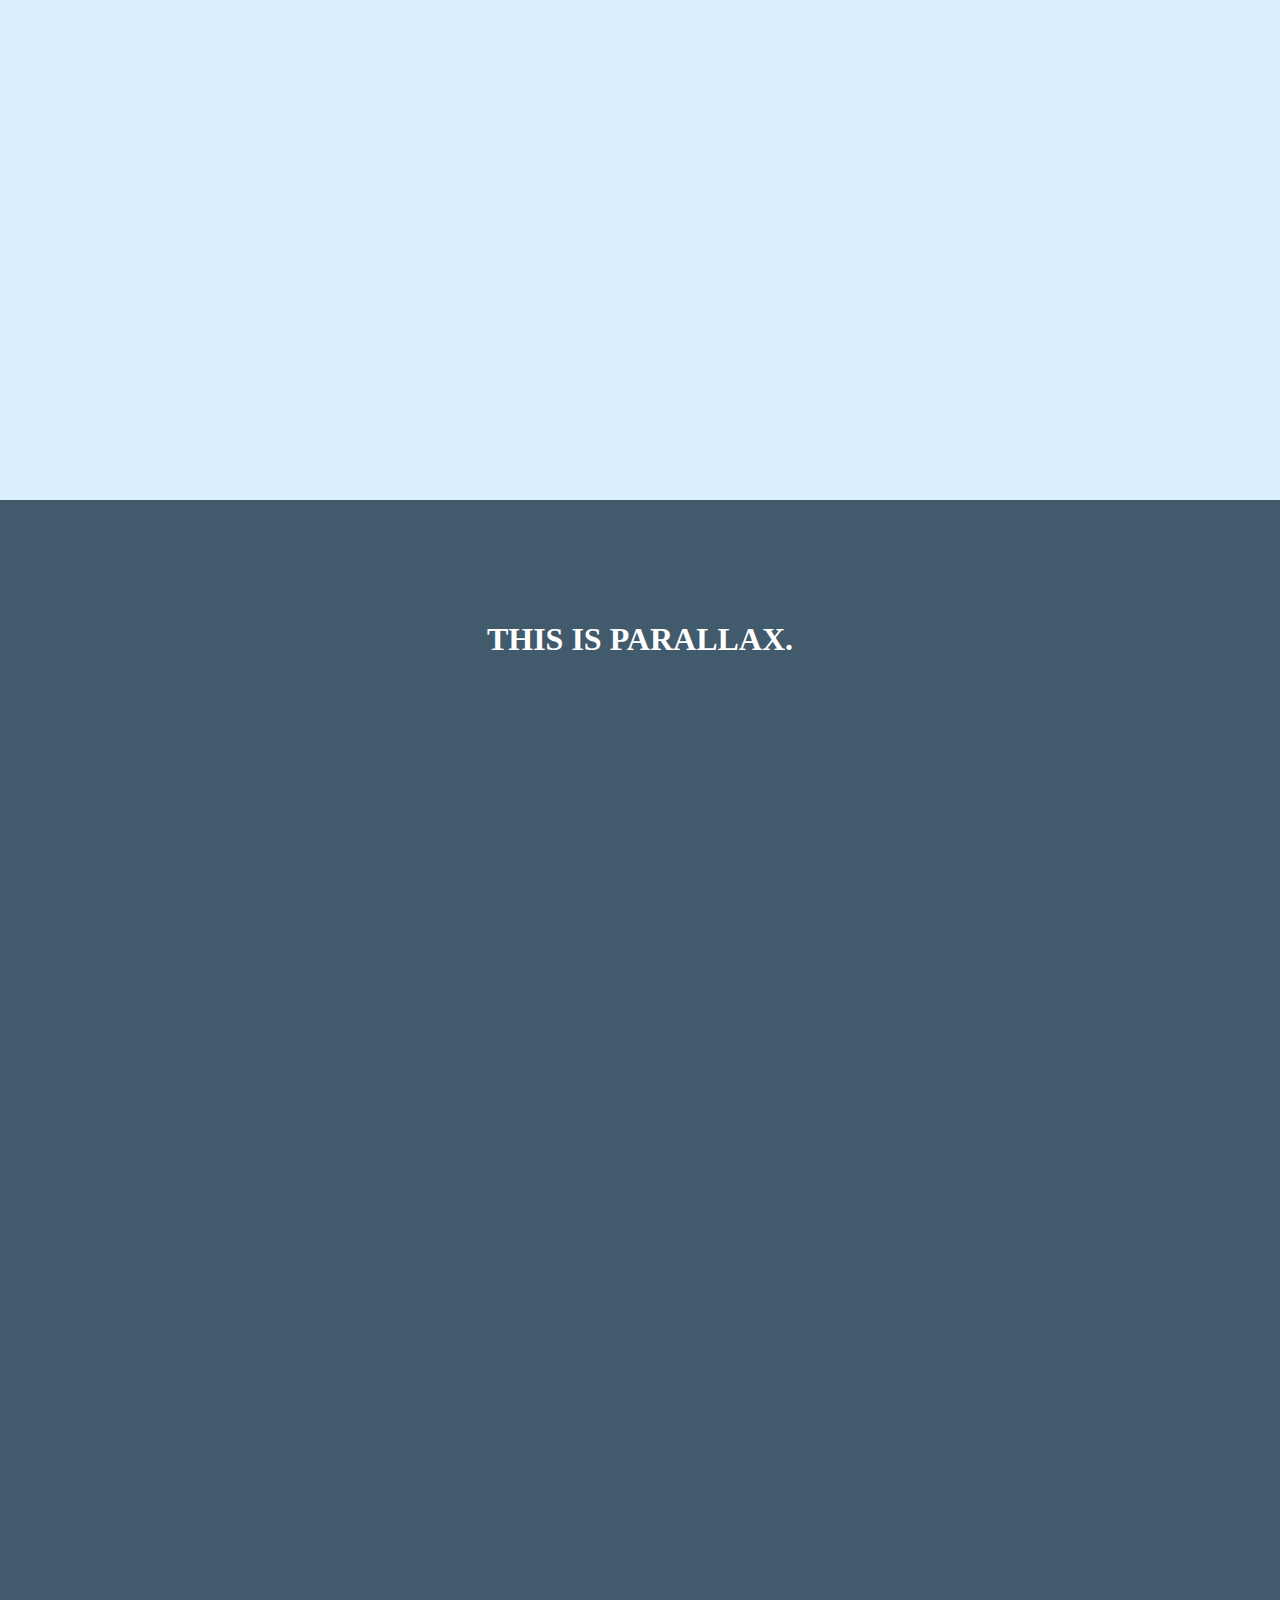
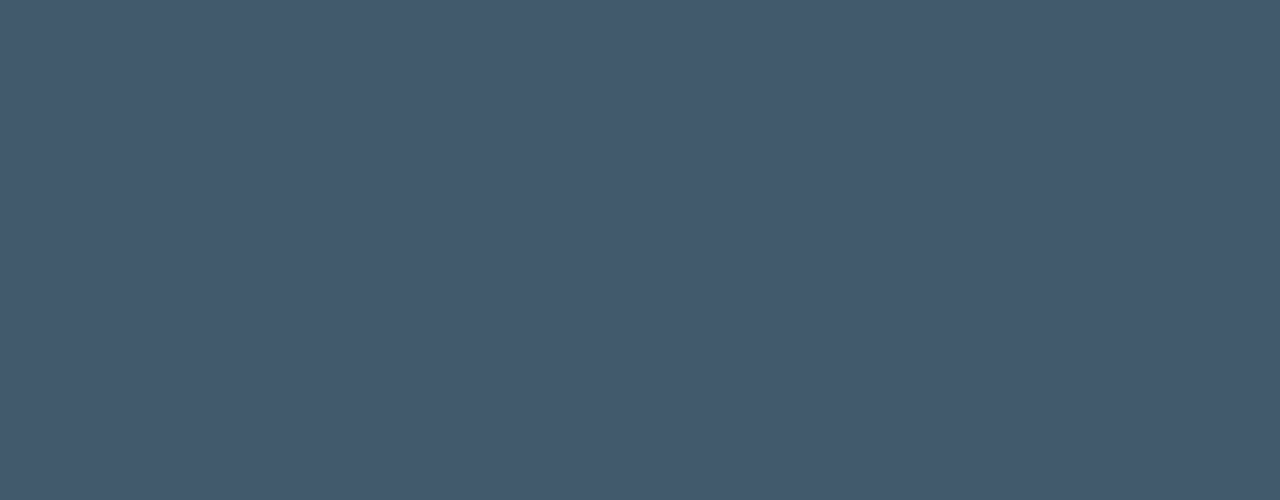
<file: Current Website/Firewatch/Parallax Example.html>
<!DOCTYPE html>
<!-- saved from url=(0033)http://hami.sh/parallax-tutorial/ -->
<html><head><meta http-equiv="Content-Type" content="text/html; charset=UTF-8">
  
  <title>Parallax Example</title>

  <link href="./Parallax Example_files/css" rel="stylesheet" type="text/css">
  <link rel="stylesheet" href="./Parallax Example_files/style.css">
</head>
<body>

  <div class="parallax-container">
    <div class="parallax-layer layer-0" data-parallax-speed="0.05" data-max-scroll="565"></div>
    <div class="parallax-layer layer-1" data-parallax-speed="0.1" data-max-scroll="565"></div>
    <div class="parallax-layer layer-2" data-parallax-speed="0.3" data-max-scroll="565"></div>
    <div class="parallax-layer layer-3" data-parallax-speed="0.5" data-max-scroll="565"></div>
    <div class="parallax-layer layer-4" data-parallax-speed="0.7" data-max-scroll="565"></div>
    <div class="parallax-layer layer-5" data-parallax-speed="0.9" data-max-scroll="565"></div>
  </div>

  <div class="content">
    <h1>This is parallax.</h1>
  </div>

  <script src="./Parallax Example_files/parallax.js.download"></script>


</body></html>
</file>
<file: Current Website/Firewatch/Parallax Example_files/style.css>
body {
  background: #415a6c;
  margin: 0;
  font-family: 'Oswald';
}
.parallax-container {
  position: fixed;
  overflow: visible;
  width: 100%;
  height: 850px;
}
.parallax-layer {
  width: 100%;
  height: 500px;
  position: fixed;
  left: 0;
  top: 0;
  background-position: bottom center;
  background-repeat: repeat-x;
  background-size: 960px 253px;
}
  .layer-0 {
    top: 0;
    z-index: 5;
    background: #dbf0ff url('http://i.imgur.com/4hwp8up.png') no-repeat top 40px center;
    background-size: 120px 138.5px;
  }
  .layer-1 {
    top: -100px;
    z-index: 5;
    background-image: url('http://i.imgur.com/Ra2bzmb.png');
  }
  .layer-2 {
    top: -50px;
    z-index: 10;
    background-image: url('http://i.imgur.com/jSOo9SK.png');
  }
  .layer-3 {
    top: -10px;
    z-index: 15;
    background-image: url('http://i.imgur.com/DOZRBDj.png');
  }
  .layer-4 {
    top: 65px;
    z-index: 20;
    background-image: url('http://i.imgur.com/JbSR9JY.png');
  }
  .layer-5 {
    top: 150px;
    z-index: 25;
    background-image: url('http://i.imgur.com/Ti2mNxd.png');
  }
.content {
  position: absolute;
  top: 600px;
  background: #415a6c;
  width: 100%;
  min-height: 1500px;
}
  .content h1 {
    color: #fff;
    font-size: 2em;
    text-transform: uppercase;
    text-align: center;
  }
</file>
